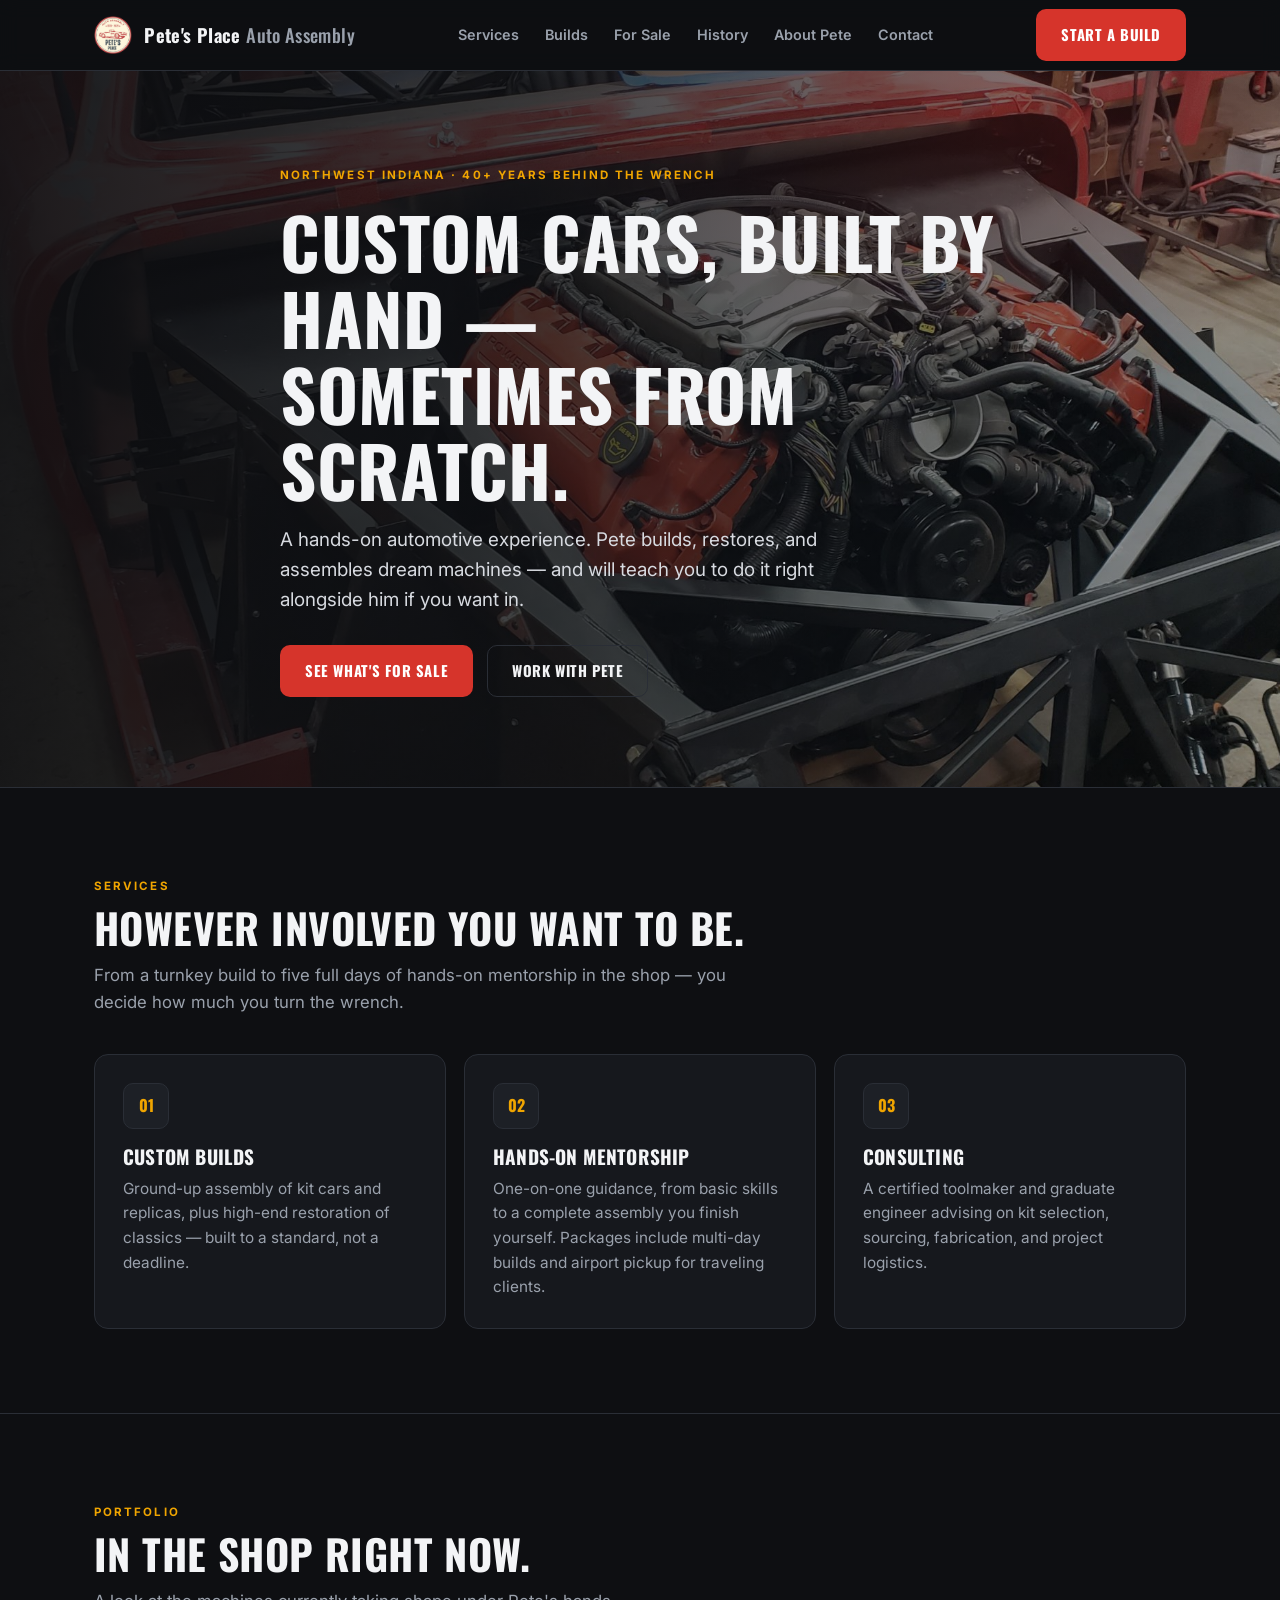
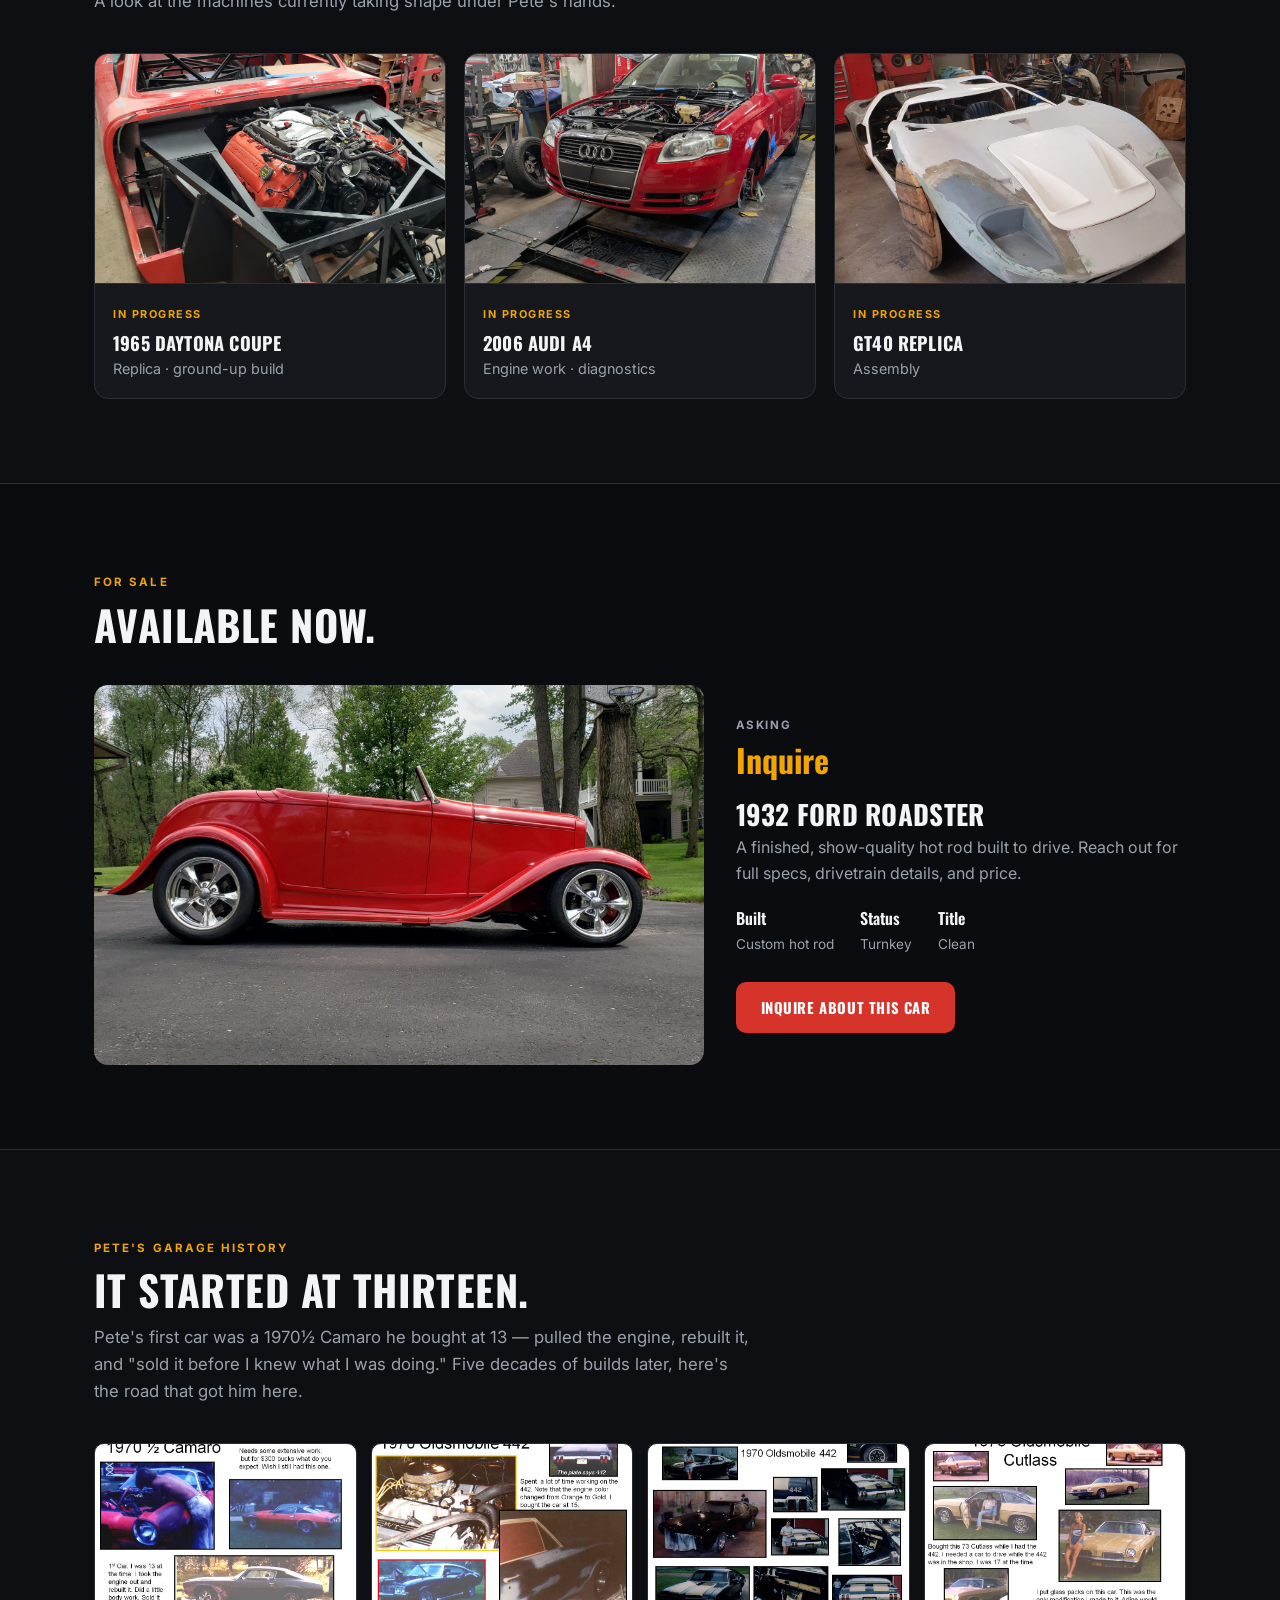
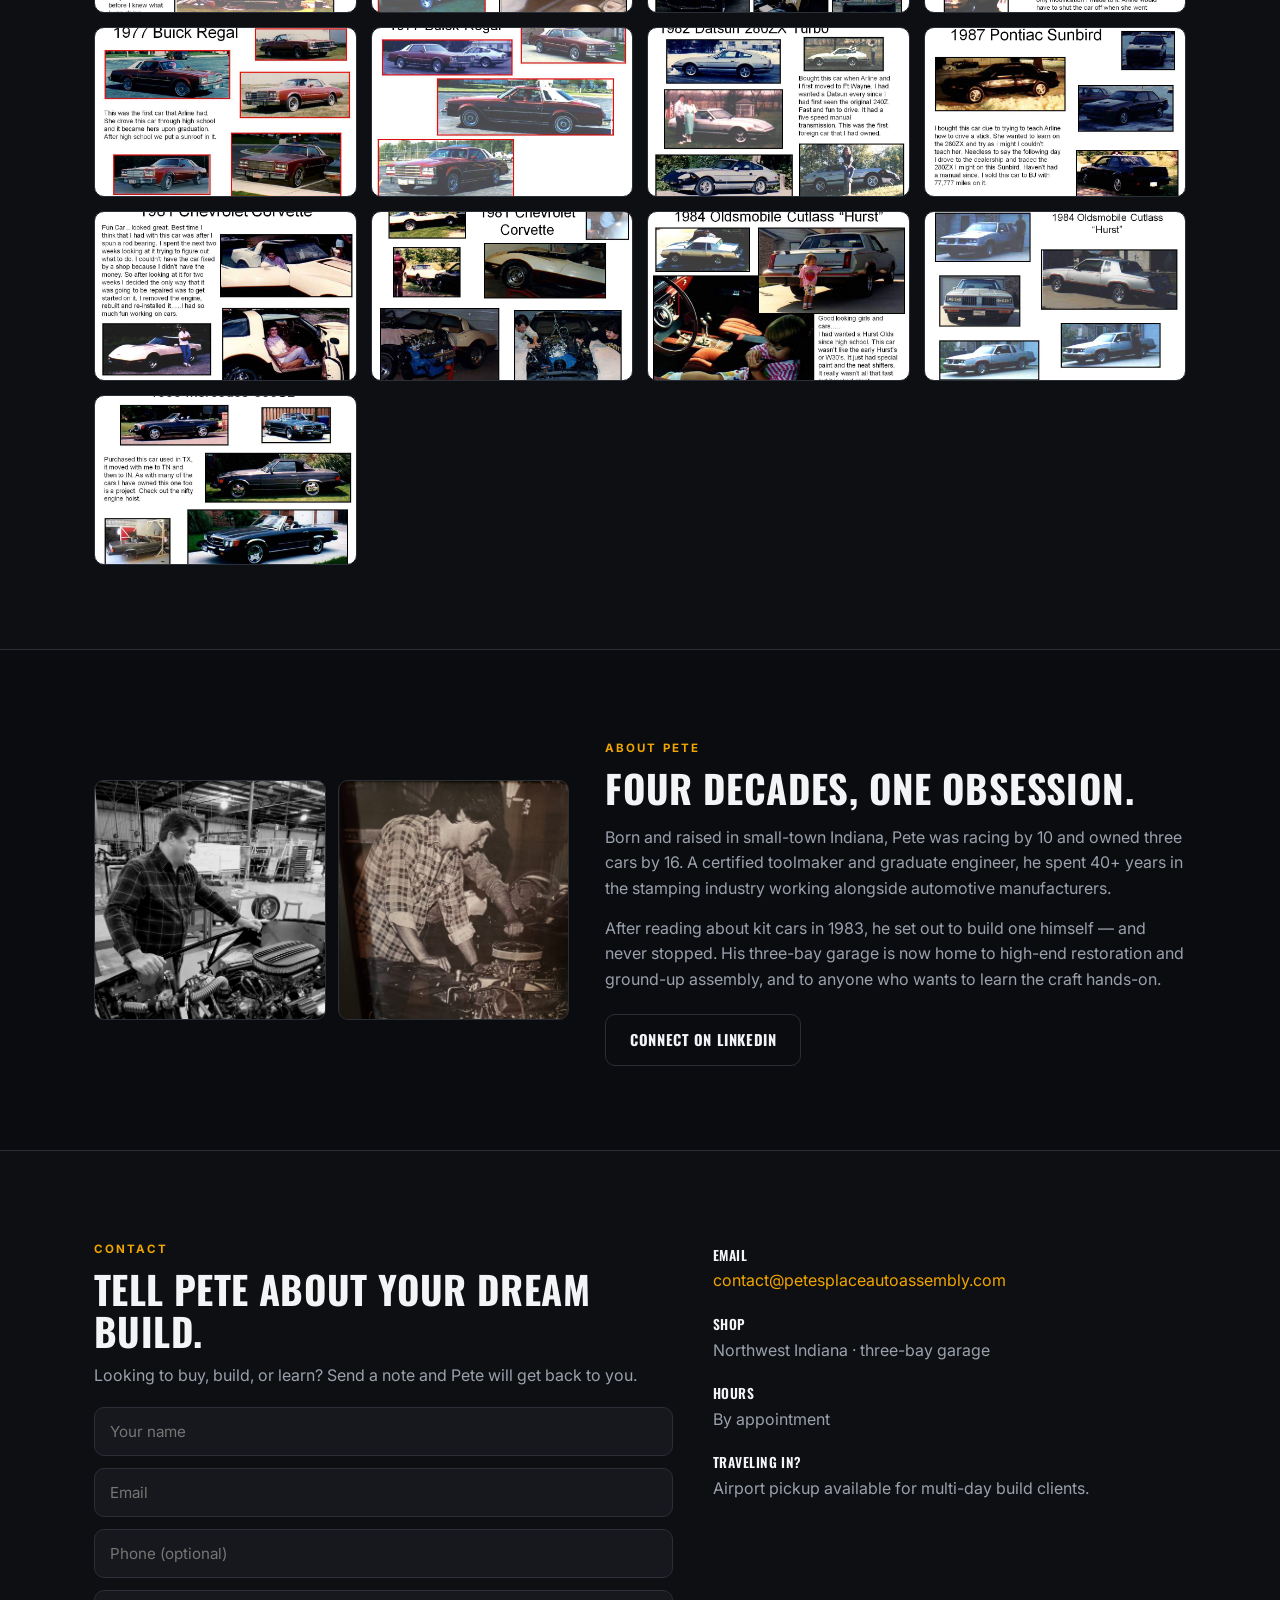
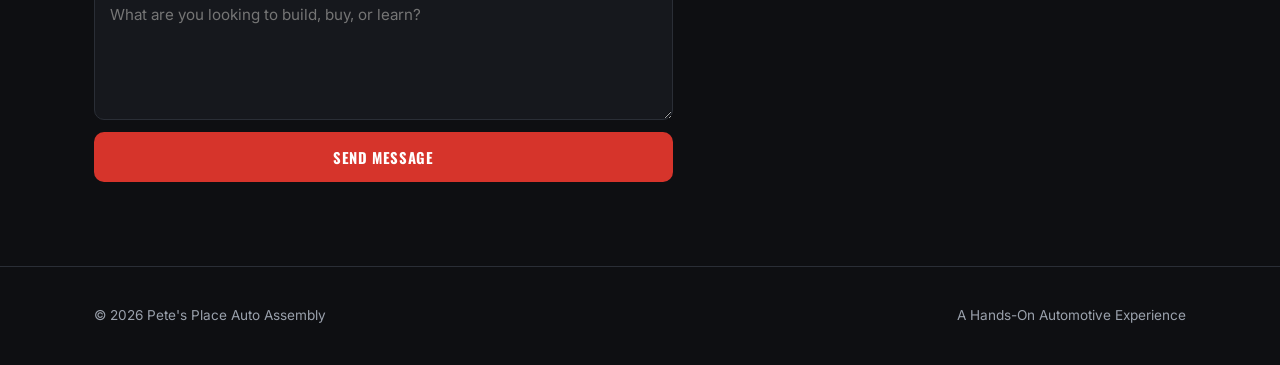
<file: index.html>
<!DOCTYPE html>
<html lang="en">
<head>
<meta charset="UTF-8" />
<meta name="viewport" content="width=device-width, initial-scale=1.0" />
<title>Pete's Place Auto Assembly — Custom Cars, Built by Hand</title>
<meta name="description" content="Northwest Indiana custom auto builder. Ground-up kit cars and replicas, high-end restoration, hands-on mentorship, and consulting from a builder with 40+ years behind the wrench." />
<link rel="icon" href="assets/img/source/cropped-logo_transparent-removebg-preview-1.png" />
<link rel="preconnect" href="https://fonts.googleapis.com" />
<link rel="preconnect" href="https://fonts.gstatic.com" crossorigin />
<link href="https://fonts.googleapis.com/css2?family=Oswald:wght@500;600;700&family=Inter:wght@400;500;600;700&display=swap" rel="stylesheet" />
<link rel="stylesheet" href="css/style.css" />
</head>

<body>

<header class="nav">
  <div class="wrap nav-inner">
    <a class="brand" href="#top">
      <img class="brand-logo" src="assets/img/source/cropped-logo_transparent-removebg-preview-1.png" alt="Pete's Place Auto Assembly logo" />
      <span>Pete's Place <span class="brand-sub">Auto Assembly</span></span>
    </a>
    <nav class="links">
      <a href="#services">Services</a>
      <a href="#builds">Builds</a>
      <a href="#sale">For Sale</a>
      <a href="#history">History</a>
      <a href="#about">About Pete</a>
      <a href="#contact">Contact</a>
    </nav>
    <div class="cta"><a class="btn" href="#contact">Start a Build</a></div>
  </div>
</header>

<!-- HERO -->
<section class="hero" id="top">
  <div class="hero-bg" style="background-image:url('assets/img/source/PP-scaled.jpg')"></div>
  <div class="hero-scrim"></div>
  <div class="wrap hero-inner">
    <span class="eyebrow">Northwest Indiana · 40+ Years Behind the Wrench</span>
    <h1>Custom cars, built by hand —<br>sometimes from scratch.</h1>
    <p class="lead">A hands-on automotive experience. Pete builds, restores, and assembles dream machines — and will teach you to do it right alongside him if you want in.</p>
    <div class="actions">
      <a class="btn" href="#sale">See What's For Sale</a>
      <a class="btn ghost" href="#services">Work With Pete</a>
    </div>
  </div>
</section>

<!-- SERVICES -->
<section class="block" id="services">
  <div class="wrap">
    <div class="head">
      <span class="eyebrow">Services</span>
      <h2>However involved you want to be.</h2>
      <p>From a turnkey build to five full days of hands-on mentorship in the shop — you decide how much you turn the wrench.</p>
    </div>
    <div class="cards">
      <div class="card">
        <div class="ic">01</div>
        <h3>Custom Builds</h3>
        <p>Ground-up assembly of kit cars and replicas, plus high-end restoration of classics — built to a standard, not a deadline.</p>
      </div>
      <div class="card">
        <div class="ic">02</div>
        <h3>Hands-On Mentorship</h3>
        <p>One-on-one guidance, from basic skills to a complete assembly you finish yourself. Packages include multi-day builds and airport pickup for traveling clients.</p>
      </div>
      <div class="card">
        <div class="ic">03</div>
        <h3>Consulting</h3>
        <p>A certified toolmaker and graduate engineer advising on kit selection, sourcing, fabrication, and project logistics.</p>
      </div>
    </div>
  </div>
</section>

<!-- BUILDS -->
<section class="block" id="builds">
  <div class="wrap">
    <div class="head">
      <span class="eyebrow">Portfolio</span>
      <h2>In the shop right now.</h2>
      <p>A look at the machines currently taking shape under Pete's hands.</p>
    </div>
    <div class="grid">
      <article class="proj">
        <button class="proj-img" data-full="assets/img/source/PP-scaled.jpg" style="background-image:url('assets/img/source/PP-scaled.jpg')" aria-label="View 1965 Daytona Coupe build"></button>
        <div class="meta"><span class="tag">In Progress</span><h3>1965 Daytona Coupe</h3><span>Replica · ground-up build</span></div>
      </article>
      <article class="proj">
        <button class="proj-img" data-full="assets/img/source/audi-a4-2006.jpg" style="background-image:url('assets/img/source/audi-a4-2006.jpg')" aria-label="View 2006 Audi A4 build"></button>
        <div class="meta"><span class="tag">In Progress</span><h3>2006 Audi A4</h3><span>Engine work · diagnostics</span></div>
      </article>
      <article class="proj">
        <button class="proj-img" data-full="assets/img/source/20230710_172424-scaled.jpg" style="background-image:url('assets/img/source/20230710_172424-scaled.jpg')" aria-label="View GT40 Replica build"></button>
        <div class="meta"><span class="tag">In Progress</span><h3>GT40 Replica</h3><span>Assembly</span></div>
      </article>
    </div>
  </div>
</section>

<!-- FOR SALE -->
<section class="block alt" id="sale">
  <div class="wrap">
    <div class="head">
      <span class="eyebrow">For Sale</span>
      <h2>Available now.</h2>
    </div>
    <div class="sale">
      <button class="sale-img" data-full="assets/img/source/20200523_144259-1-scaled.jpg" style="background-image:url('assets/img/source/20200523_144259-1-scaled.jpg')" aria-label="View 1932 Ford Roadster"></button>
      <div>
        <div class="price"><small>Asking</small>Inquire</div>
        <h3 class="sale-title">1932 Ford Roadster</h3>
        <p class="muted">A finished, show-quality hot rod built to drive. Reach out for full specs, drivetrain details, and price.</p>
        <div class="specs">
          <div><b>Built</b>Custom hot rod</div>
          <div><b>Status</b>Turnkey</div>
          <div><b>Title</b>Clean</div>
        </div>
        <a class="btn" href="#contact">Inquire About This Car</a>
      </div>
    </div>
  </div>
</section>

<!-- HISTORY -->
<section class="block" id="history">
  <div class="wrap">
    <div class="head">
      <span class="eyebrow">Pete's Garage History</span>
      <h2>It started at thirteen.</h2>
      <p>Pete's first car was a 1970&frac12; Camaro he bought at 13 — pulled the engine, rebuilt it, and "sold it before I knew what I was doing." Five decades of builds later, here's the road that got him here.</p>
    </div>
    <div class="gallery">
      <button class="shot" data-full="assets/img/source/Slide2-1.jpg" style="background-image:url('assets/img/source/Slide2-1.jpg')" aria-label="1970 1/2 Camaro"></button>
      <button class="shot" data-full="assets/img/source/Slide4-1.jpg" style="background-image:url('assets/img/source/Slide4-1.jpg')" aria-label="1970 Oldsmobile 442"></button>
      <button class="shot" data-full="assets/img/source/Slide5.jpg" style="background-image:url('assets/img/source/Slide5.jpg')" aria-label="1970 Oldsmobile 442"></button>
      <button class="shot" data-full="assets/img/source/Slide6-1.jpg" style="background-image:url('assets/img/source/Slide6-1.jpg')" aria-label="1973 Oldsmobile Cutlass"></button>
      <button class="shot" data-full="assets/img/source/Slide7-1.jpg" style="background-image:url('assets/img/source/Slide7-1.jpg')" aria-label="1977 Buick Regal"></button>
      <button class="shot" data-full="assets/img/source/Slide8-1.jpg" style="background-image:url('assets/img/source/Slide8-1.jpg')" aria-label="1977 Buick Regal"></button>
      <button class="shot" data-full="assets/img/source/Slide9-1.jpg" style="background-image:url('assets/img/source/Slide9-1.jpg')" aria-label="1982 Datsun 280ZX Turbo"></button>
      <button class="shot" data-full="assets/img/source/Slide10-1.jpg" style="background-image:url('assets/img/source/Slide10-1.jpg')" aria-label="1987 Pontiac Sunbird"></button>
      <button class="shot" data-full="assets/img/source/Slide11-1.jpg" style="background-image:url('assets/img/source/Slide11-1.jpg')" aria-label="1981 Chevrolet Corvette"></button>
      <button class="shot" data-full="assets/img/source/Slide12-1.jpg" style="background-image:url('assets/img/source/Slide12-1.jpg')" aria-label="1981 Chevrolet Corvette"></button>
      <button class="shot" data-full="assets/img/source/Slide14.jpg" style="background-image:url('assets/img/source/Slide14.jpg')" aria-label="1984 Oldsmobile Cutlass Hurst"></button>
      <button class="shot" data-full="assets/img/source/Slide15.jpg" style="background-image:url('assets/img/source/Slide15.jpg')" aria-label="1984 Oldsmobile Cutlass Hurst"></button>
      <button class="shot" data-full="assets/img/source/Slide16.jpg" style="background-image:url('assets/img/source/Slide16.jpg')" aria-label="1983 Mercedes 380SL"></button>
    </div>
  </div>
</section>

<!-- ABOUT -->
<section class="block alt" id="about">
  <div class="wrap about">
    <div class="about-photos">
      <button class="ph-img tall" data-full="assets/img/source/20200119_074634-1-scaled.jpg" style="background-image:url('assets/img/source/20200119_074634-1-scaled.jpg')" aria-label="Pete in the shop"></button>
      <button class="ph-img" data-full="assets/img/source/20200116_135026-1-scaled.jpg" style="background-image:url('assets/img/source/20200116_135026-1-scaled.jpg')" aria-label="A young Pete rebuilding an engine"></button>
    </div>
    <div>
      <span class="eyebrow">About Pete</span>
      <h2>Four decades, one obsession.</h2>
      <p>Born and raised in small-town Indiana, Pete was racing by 10 and owned three cars by 16. A certified toolmaker and graduate engineer, he spent 40+ years in the stamping industry working alongside automotive manufacturers.</p>
      <p>After reading about kit cars in 1983, he set out to build one himself — and never stopped. His three-bay garage is now home to high-end restoration and ground-up assembly, and to anyone who wants to learn the craft hands-on.</p>
      <a class="btn ghost" href="https://www.linkedin.com" target="_blank" rel="noopener">Connect on LinkedIn</a>
    </div>
  </div>
</section>

<!-- CONTACT -->
<section class="block" id="contact">
  <div class="wrap contact">
    <div>
      <span class="eyebrow">Contact</span>
      <h2>Tell Pete about your dream build.</h2>
      <p class="muted">Looking to buy, build, or learn? Send a note and Pete will get back to you.</p>
      <form class="form" id="contact-form">
        <input id="cf-name" placeholder="Your name" required />
        <input id="cf-email" type="email" placeholder="Email" required />
        <input id="cf-phone" placeholder="Phone (optional)" />
        <textarea id="cf-msg" placeholder="What are you looking to build, buy, or learn?" required></textarea>
        <button class="btn" type="submit">Send Message</button>
      </form>
    </div>
    <div class="info">
      <p><b>Email</b><br><a href="mailto:contact@petesplaceautoassembly.com">contact@petesplaceautoassembly.com</a></p>
      <p><b>Shop</b><br>Northwest Indiana · three-bay garage</p>
      <p><b>Hours</b><br>By appointment</p>
      <p><b>Traveling in?</b><br>Airport pickup available for multi-day build clients.</p>
    </div>
  </div>
</section>

<footer>
  <div class="wrap foot-inner">
    <div>© <span id="year"></span> Pete's Place Auto Assembly</div>
    <div>A Hands-On Automotive Experience</div>
  </div>
</footer>

<!-- LIGHTBOX -->
<div class="lightbox" id="lightbox" aria-hidden="true">
  <button class="lb-close" id="lb-close" aria-label="Close">&times;</button>
  <button class="lb-nav lb-prev" id="lb-prev" aria-label="Previous">&#8249;</button>
  <img class="lb-img" id="lb-img" alt="" />
  <button class="lb-nav lb-next" id="lb-next" aria-label="Next">&#8250;</button>
</div>

<script src="js/main.js"></script>
</body>
</html>
</file>
<file: css/style.css>
:root {
  --bg: #0e0f12;
  --panel: #16181d;
  --panel-2: #1d2026;
  --ink: #f3f4f6;
  --muted: #9aa1ac;
  --line: #2a2e36;
  --accent: #d6342b;       /* racing red */
  --accent-2: #f0a500;     /* amber */
  --radius: 14px;
  --maxw: 1140px;
  --sans: "Inter", -apple-system, BlinkMacSystemFont, "Segoe UI", Roboto, Helvetica, Arial, sans-serif;
  --display: "Oswald", var(--sans);
}
* { box-sizing: border-box; margin: 0; padding: 0; }
html { scroll-behavior: smooth; scroll-padding-top: 80px; }
body { background: var(--bg); color: var(--ink); line-height: 1.6; font-family: var(--sans); -webkit-font-smoothing: antialiased; }
a { color: inherit; text-decoration: none; }
img { display: block; max-width: 100%; }
.wrap { max-width: var(--maxw); margin: 0 auto; padding: 0 24px; }
.muted { color: var(--muted); }
.eyebrow { text-transform: uppercase; letter-spacing: .18em; font-size: .72rem; color: var(--accent-2); font-weight: 700; }

h1, h2, h3 { font-family: var(--display); font-weight: 700; letter-spacing: .01em; line-height: 1.08; }

.btn {
  display: inline-block; padding: 13px 24px; border-radius: 10px; font-weight: 700;
  font-family: var(--display); letter-spacing: .04em; text-transform: uppercase; font-size: .92rem;
  background: var(--accent); color: #fff; border: 1px solid transparent; cursor: pointer;
  transition: transform .12s ease, filter .12s ease;
}
.btn:hover { filter: brightness(1.08); transform: translateY(-1px); }
.btn.ghost { background: transparent; border-color: var(--line); color: var(--ink); }
.btn.ghost:hover { border-color: var(--accent-2); }

/* NAV */
header.nav { position: sticky; top: 0; z-index: 30; backdrop-filter: blur(10px);
  background: rgba(14,15,18,.85); border-bottom: 1px solid var(--line); }
.nav-inner { display: flex; align-items: center; justify-content: space-between; height: 70px; }
.brand { display: flex; align-items: center; gap: 12px; font-family: var(--display); font-weight: 700; font-size: 1.15rem; letter-spacing: .02em; }
.brand-logo { height: 38px; width: auto; }
.brand-sub { color: var(--muted); font-weight: 500; }
nav.links { display: flex; gap: 26px; font-size: .9rem; color: var(--muted); font-weight: 600; }
nav.links a:hover { color: var(--ink); }
.nav .cta { display: flex; gap: 12px; align-items: center; }
@media (max-width: 860px){ nav.links { display: none; } .brand-sub { display:none; } }

/* HERO */
.hero { position: relative; overflow: hidden; border-bottom: 1px solid var(--line); min-height: 78vh; display: flex; align-items: center; }
.hero-bg { position:absolute; inset:0; background-size: cover; background-position: center; transform: scale(1.03); }
.hero-scrim { position:absolute; inset:0;
  background:
    linear-gradient(90deg, rgba(14,15,18,.94) 0%, rgba(14,15,18,.78) 42%, rgba(14,15,18,.35) 100%),
    radial-gradient(800px 420px at 78% 8%, rgba(214,52,43,.30), transparent 60%); }
.hero-inner { position: relative; padding: 90px 0; max-width: 720px; }
.hero h1 { font-size: clamp(2.5rem, 6vw, 4.4rem); margin: 16px 0 18px; text-transform: uppercase; }
.hero p.lead { font-size: 1.18rem; color: #d7dae0; max-width: 580px; }
.hero .actions { margin-top: 30px; display: flex; gap: 14px; flex-wrap: wrap; }

/* SECTIONS */
section.block { padding: 84px 0; border-bottom: 1px solid var(--line); }
section.block.alt { background: #0b0c0f; }
.head { max-width: 660px; margin-bottom: 38px; }
.head h2 { font-size: clamp(1.9rem, 3.4vw, 2.6rem); margin: 8px 0 12px; text-transform: uppercase; }
.head p { color: var(--muted); font-size: 1.05rem; }

/* SERVICES */
.cards { display: grid; grid-template-columns: repeat(3, 1fr); gap: 18px; }
.card { background: var(--panel); border: 1px solid var(--line); border-radius: var(--radius); padding: 28px; transition: border-color .15s ease, transform .15s ease; }
.card:hover { border-color: #3a3f49; transform: translateY(-2px); }
.card .ic { width: 46px; height: 46px; border-radius: 10px; background: var(--panel-2); border:1px solid var(--line); display:flex; align-items:center; justify-content:center; margin-bottom: 18px; color: var(--accent-2); font-weight:700; font-family: var(--display); }
.card h3 { font-size: 1.2rem; margin-bottom: 9px; text-transform: uppercase; }
.card p { color: var(--muted); font-size: .96rem; }
@media (max-width: 860px){ .cards { grid-template-columns: 1fr; } }

/* PROJECTS GRID */
.grid { display: grid; grid-template-columns: repeat(3, 1fr); gap: 18px; }
.proj { border: 1px solid var(--line); border-radius: var(--radius); overflow: hidden; background: var(--panel); }
.proj-img { display:block; width:100%; height: 230px; border:0; padding:0; cursor: zoom-in;
  background-size: cover; background-position: center; border-bottom: 1px solid var(--line);
  transition: filter .2s ease; }
.proj-img:hover { filter: brightness(1.12); }
.proj .meta { padding: 16px 18px; }
.proj .meta .tag { font-size: .68rem; text-transform: uppercase; letter-spacing: .14em; color: var(--accent-2); font-weight: 700; }
.proj .meta h3 { margin: 7px 0 4px; font-size: 1.15rem; text-transform: uppercase; }
.proj .meta span { color: var(--muted); font-size: .9rem; }
@media (max-width: 860px){ .grid { grid-template-columns: 1fr 1fr; } }
@media (max-width: 560px){ .grid { grid-template-columns: 1fr; } }

/* FOR SALE */
.sale { display: grid; grid-template-columns: 1.15fr .85fr; gap: 32px; align-items: center; }
.sale-img { width:100%; height: 380px; border:0; padding:0; cursor: zoom-in; border-radius: var(--radius);
  background-size: cover; background-position: center; transition: filter .2s ease; }
.sale-img:hover { filter: brightness(1.08); }
.price { font-size: 2rem; font-weight: 700; font-family: var(--display); color: var(--accent-2); }
.price small { display:block; font-size:.72rem; letter-spacing:.14em; text-transform:uppercase; color: var(--muted); font-weight:700; font-family: var(--sans); }
.sale-title { font-size: 1.7rem; margin: 14px 0 6px; text-transform: uppercase; }
.specs { display:flex; gap: 26px; margin: 20px 0 26px; color: var(--muted); font-size: .85rem; }
.specs b { display:block; color: var(--ink); font-size: 1rem; font-family: var(--display); font-weight:600; margin-bottom:2px; }
@media (max-width: 760px){ .sale { grid-template-columns: 1fr; } .sale-img { height: 280px; } }

/* HISTORY GALLERY */
.gallery { display: grid; grid-template-columns: repeat(4, 1fr); gap: 14px; }
.shot { height: 170px; border:1px solid var(--line); border-radius: 10px; padding:0; cursor: zoom-in;
  background-size: cover; background-position: center; transition: transform .15s ease, border-color .15s ease; }
.shot:hover { transform: translateY(-2px); border-color: var(--accent-2); }
@media (max-width: 860px){ .gallery { grid-template-columns: repeat(3, 1fr); } }
@media (max-width: 560px){ .gallery { grid-template-columns: repeat(2, 1fr); } .shot { height: 140px; } }

/* ABOUT */
.about { display: grid; grid-template-columns: .9fr 1.1fr; gap: 36px; align-items: center; }
.about-photos { display: grid; grid-template-columns: 1fr 1fr; gap: 12px; }
.ph-img { height: 240px; border:1px solid var(--line); border-radius: 10px; padding:0; cursor: zoom-in;
  background-size: cover; background-position: center top; transition: filter .2s ease; }
.ph-img:hover { filter: brightness(1.1); }
.ph-img.tall { grid-row: span 1; height: 240px; }
.about h2 { font-size: clamp(1.8rem, 3vw, 2.4rem); margin: 8px 0 16px; text-transform: uppercase; }
.about p { color: var(--muted); margin-bottom: 14px; }
.about .btn { margin-top: 8px; }
@media (max-width: 760px){ .about { grid-template-columns: 1fr; } }

/* CONTACT */
.contact { display: grid; grid-template-columns: 1.1fr .9fr; gap: 40px; }
.contact h2 { font-size: clamp(1.8rem, 3vw, 2.4rem); margin: 8px 0 12px; text-transform: uppercase; }
.form { display: grid; gap: 12px; margin-top: 18px; }
.form input, .form textarea { width:100%; background: var(--panel); border:1px solid var(--line); color: var(--ink); padding: 14px 15px; border-radius: 10px; font-size: .95rem; font-family: var(--sans); }
.form input:focus, .form textarea:focus { outline: none; border-color: var(--accent-2); }
.form textarea { min-height: 130px; resize: vertical; }
.info { padding-top: 8px; }
.info p { color: var(--muted); margin: 0 0 18px; }
.info b { color: var(--ink); font-family: var(--display); font-weight: 600; text-transform: uppercase; letter-spacing: .04em; font-size: .85rem; }
.info a { color: var(--accent-2); }
@media (max-width: 760px){ .contact { grid-template-columns: 1fr; } }

/* FOOTER */
footer { padding: 38px 0; color: var(--muted); font-size: .85rem; }
.foot-inner { display:flex; justify-content: space-between; flex-wrap: wrap; gap: 12px; }

/* LIGHTBOX */
.lightbox { position: fixed; inset: 0; z-index: 100; background: rgba(8,9,11,.94);
  display: none; align-items: center; justify-content: center; }
.lightbox.open { display: flex; }
.lb-img { max-width: 90vw; max-height: 86vh; border-radius: 8px; box-shadow: 0 20px 60px rgba(0,0,0,.6); }
.lb-close { position: absolute; top: 18px; right: 24px; background: none; border: 0; color: #fff; font-size: 2.6rem; line-height: 1; cursor: pointer; opacity: .8; }
.lb-close:hover { opacity: 1; }
.lb-nav { position: absolute; top: 50%; transform: translateY(-50%); background: rgba(255,255,255,.08); border: 1px solid rgba(255,255,255,.18); color: #fff; font-size: 2rem; width: 54px; height: 54px; border-radius: 50%; cursor: pointer; display:flex; align-items:center; justify-content:center; }
.lb-nav:hover { background: rgba(255,255,255,.18); }
.lb-prev { left: 20px; }
.lb-next { right: 20px; }
@media (max-width: 560px){ .lb-nav { width: 44px; height: 44px; font-size: 1.5rem; } }
</file>
